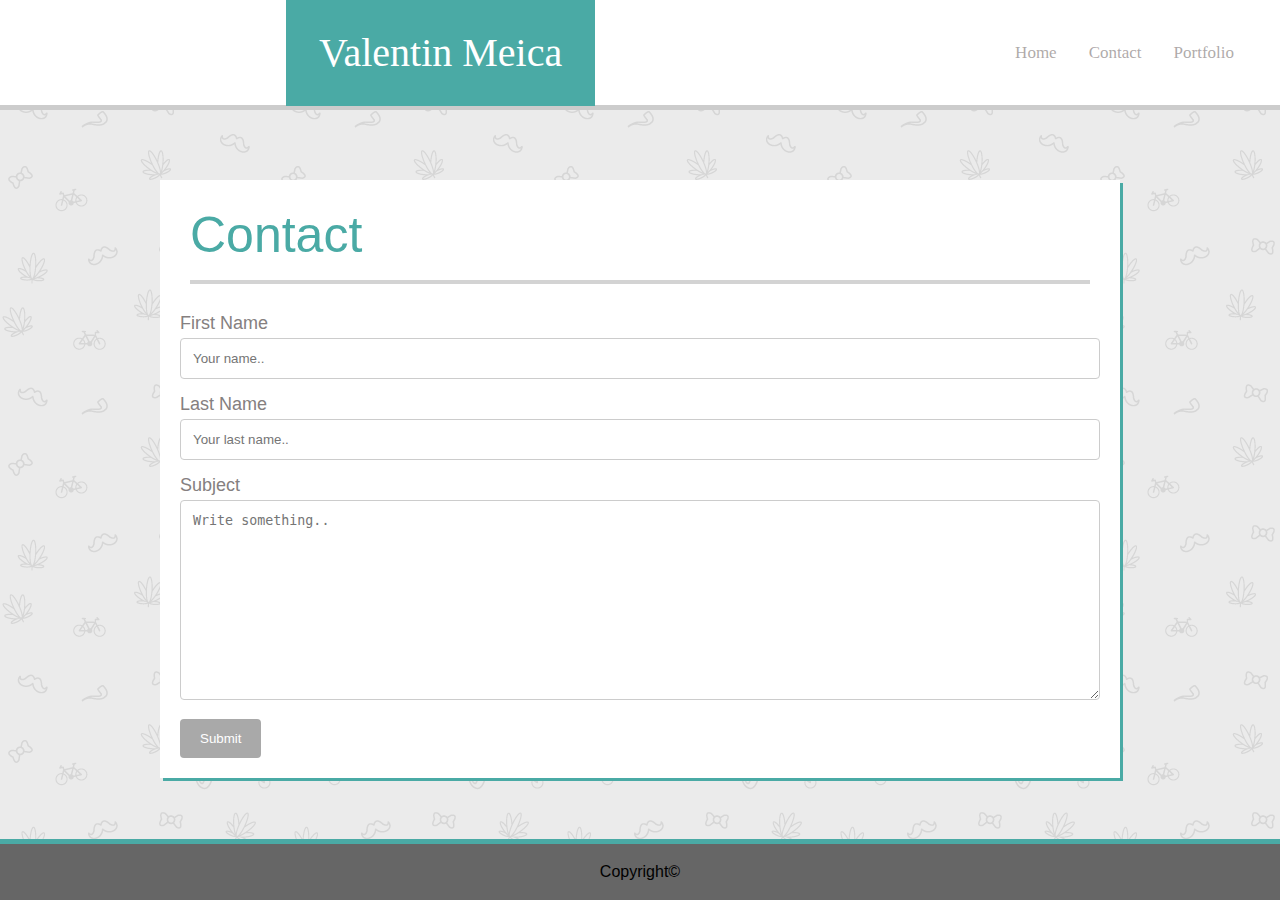
<file: contact.html>
<!DOCTYPE html>
<html lang="en">

<head>
    <meta charset="UTF-8">
    <meta name="viewport" content="width=device-width, initial-scale=1.0">
    <meta http-equiv="X-UA-Compatible" content="ie=edge">
    <link rel="stylesheet" type="text/css" href="./assets/css/reset.css">
    <link rel="stylesheet" type="text/css" href="./assets/css/style.css">
    <title>Contact</title>
    <link rel="icon" href="./assets/images/biscuit_fav.png" type="image/gif" sizes="16x16">
</head>

<body>

    <header>
        <h1 class="name">Valentin Meica</h1>

        <div class="topnav">
                <div class="topnav-right">
                  <a href="index.html">Home</a>
                  <a href="contact.html">Contact</a>
                  <a href="portfolio.html">Portfolio</a>
                </div>
              </div>
    </header>

    <section>
        
        <h2>Contact</h2>
        <div class="titleline"></div>
        <div class="container">
                <form action="#">
                    <label for="fname">First Name</label>
                    <input type="text" id="fname" name="firstname" placeholder="Your name..">
    
                    <label for="lname">Last Name</label>
                    <input type="text" id="lname" name="lastname" placeholder="Your last name..">
    
                    <label for="subject">Subject</label>
                    <textarea id="subject" name="subject" placeholder="Write something.." style="height:200px"></textarea>
    
                    <input type="submit" value="Submit">
                </form>
            </div>
    </section>

    <footer>Copyright&copy;</footer>

</body>

</html>
</file>
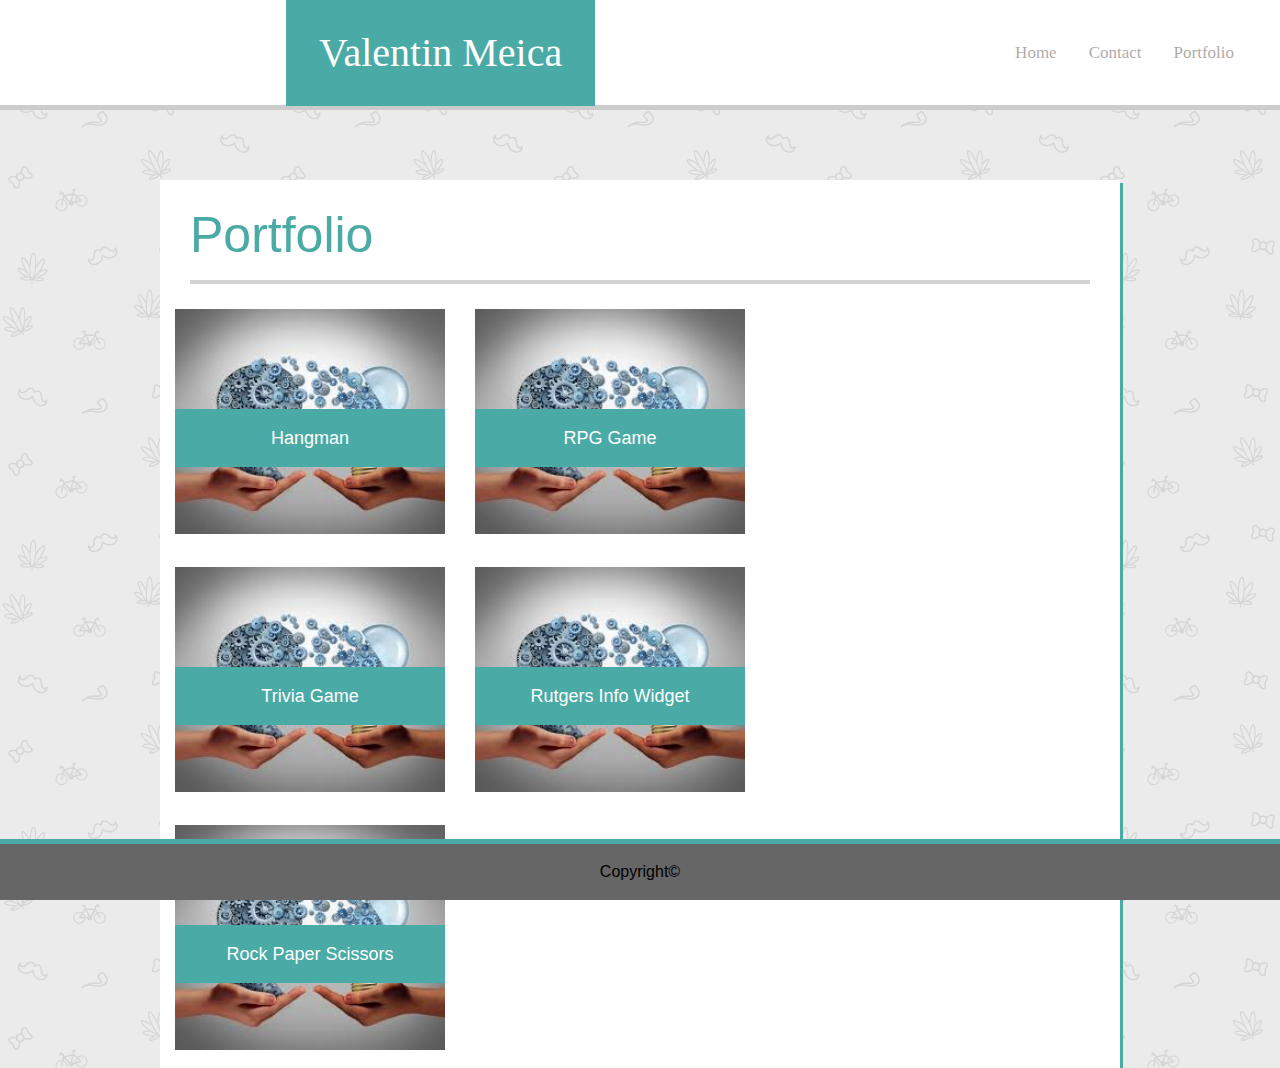
<file: portfolio.html>
<!DOCTYPE html>
<html lang="en">

<head>
    <meta charset="UTF-8">
    <meta name="viewport" content="width=device-width, initial-scale=1.0">
    <meta http-equiv="X-UA-Compatible" content="ie=edge">
    <link rel="stylesheet" type="text/css" href="./assets/css/reset.css">
    <link rel="stylesheet" type="text/css" href="./assets/css/style.css">
    <title>Portfolio</title>
    <link rel="icon" href="./assets/images/biscuit_fav.png" type="image/gif" sizes="16x16">
</head>

<body>

    <header>
        <h1 class="name">Valentin Meica</h1>

        <div class="topnav">
            <div class="topnav-right">
                <a href="index.html">Home</a>
                <a href="contact.html">Contact</a>
                <a href="portfolio.html">Portfolio</a>
            </div>
        </div>
    </header>
  
    <section style="height: 100%; margin-bottom: 100px;">

        <h2>Portfolio</h2>
        <div class="titleline"></div>


        <div class="row">
            <div class="column">
                <div class="prname">Hangman</div>
                <img id="behindtext" src="./assets/images/projecttwo.jpeg" alt="Hangman" style="width:100%">
            </div>
            <div class="column">
                <div class="prname">RPG Game</div>
                <img id="behindtext" src="./assets/images/projecttwo.jpeg" alt="RPG Game" style="width:100%">
            </div>
        </div>
        <div class="row">
            <div class="column">
                <div class="prname">Trivia Game</div>
                <img src="./assets/images/projecttwo.jpeg" alt="Trivia Game" style="width:100%">
            </div>
            <div class="column">
                <div class="prname">Rutgers Info Widget</div>
                <img id="behindtext" src="./assets/images/projecttwo.jpeg" alt="Rutgers Info Widget" style="width:100%">
            </div>
        </div>
        <div class="row">
            <div class="column">
                <div class="prname">Rock Paper Scissors</div>
                <img id="behindtext" src="./assets/images/projecttwo.jpeg" alt="Rock Paper Scissors" style="width:100%">
            </div>
        </div>
        </div>
    </section>
  
    <footer>Copyright&copy;</footer>

</body>

</html>
</file>
<file: assets/css/style.css>
* {
    box-sizing: border-box;
  }


body{
    background-image:url('../images/sativa.png');
    /*background-color: darkgray*/
}

header{
    position: fixed;
    top: 0;
    left: 0;
    width: 100%;
    padding: 30px;
    background-color: #ffffff;
    color: gray;
    font-family: Georgia, 'Times New Roman', Times, serif;
    border-bottom: 5px solid #cccccc;
  }

  .name{
    position: fixed;
    top: 0;
    float: left;
    margin-left: 20%;
    padding: 33px;
    background-color: #4aaaa5;
    color: #ffffff;
    text-align: center;
    font-size: 40px;
}

.topnav {
    overflow: hidden;
}

.topnav a {
    float: left;
    color: #5e535380;
    text-align: center;
    padding: 14px 16px;
    text-decoration: none;
    font-size: 17px;
    transform: .5s all ease-in-out;
}

.topnav a:hover {
    background-color: #4aaaa5;
    color: white;
  }

  .topnav-right {
    float: right;
  }


  footer{
     padding: 20px;
     font-family: 'Arial', 'Helvetica Neue', Helvetica, sans-serif;
     background-color: #666666;
     text-align: center;
     position: fixed;
     bottom: 0;
     left: 0;
     width: 100%;
     border-top: 5px solid #4aaaa5;
    
  }

  section{
      position: relative;
      top: 150px;
      font-family: 'Arial', 'Helvetica Neue', Helvetica, sans-serif;
      background-color: #ffffff;
      border: 5px #dddddd;
      width: 960px;
      margin: auto;
      height: 100%;
      color: #858080;
      font-size: 18px;
      box-shadow:3px 3px #4aaaa5;
      z-index: -1;
  }

 

  .img{
    float: left; 
    margin: 5px 15px 15px 15px;
  }

  p{
    line-height: 32px;   /* within paragraph */
    margin: 30px 30px 30px 30px; /* between paragraphs */
}  

section h2{
    position: relative;
    color: #4aaaa5;
    margin: 30px 0px 20px 30px;
    font-size: 50px;
   padding-top: 30px;
}

.titleline{
    position: relative;
    margin: 10px 10px 10px 30px;
    width: 900px;
    background-color: lightgray;
    padding: 2px;
  }



  /*contact form*/

  input[type=text], select, textarea {
    width: 100%;
    padding: 12px;
    border: 1px solid #ccc;
    border-radius: 4px;
    box-sizing: border-box;
    margin-top: 6px;
    margin-bottom: 16px;
    resize: vertical;
}

input[type=submit] {
    background-color: darkgray;
    color: white;
    padding: 12px 20px;
    border: none;
    border-radius: 4px;
    cursor: pointer;
}

input[type=submit]:hover {
    background-color: #4aaaa5;
}

.container {
    border-radius: 5px;
    padding: 20px;
}


/*For portfolio page image structure*/

.column {
    float: left;
    width: 300px;
    padding: 15px;
    
}

/* Clearfix (clear floats) */
.row::after {
    content: "";
    clear: both;
    display: table;
}

.prname{
    position: relative; 
    top: 100px;  
    width: 100%;
    padding: 20px; 
    background-color: #4aaaa5;
    color: #ffffff;
    text-align: center;
    margin-bottom: -58px;
}
</file>
